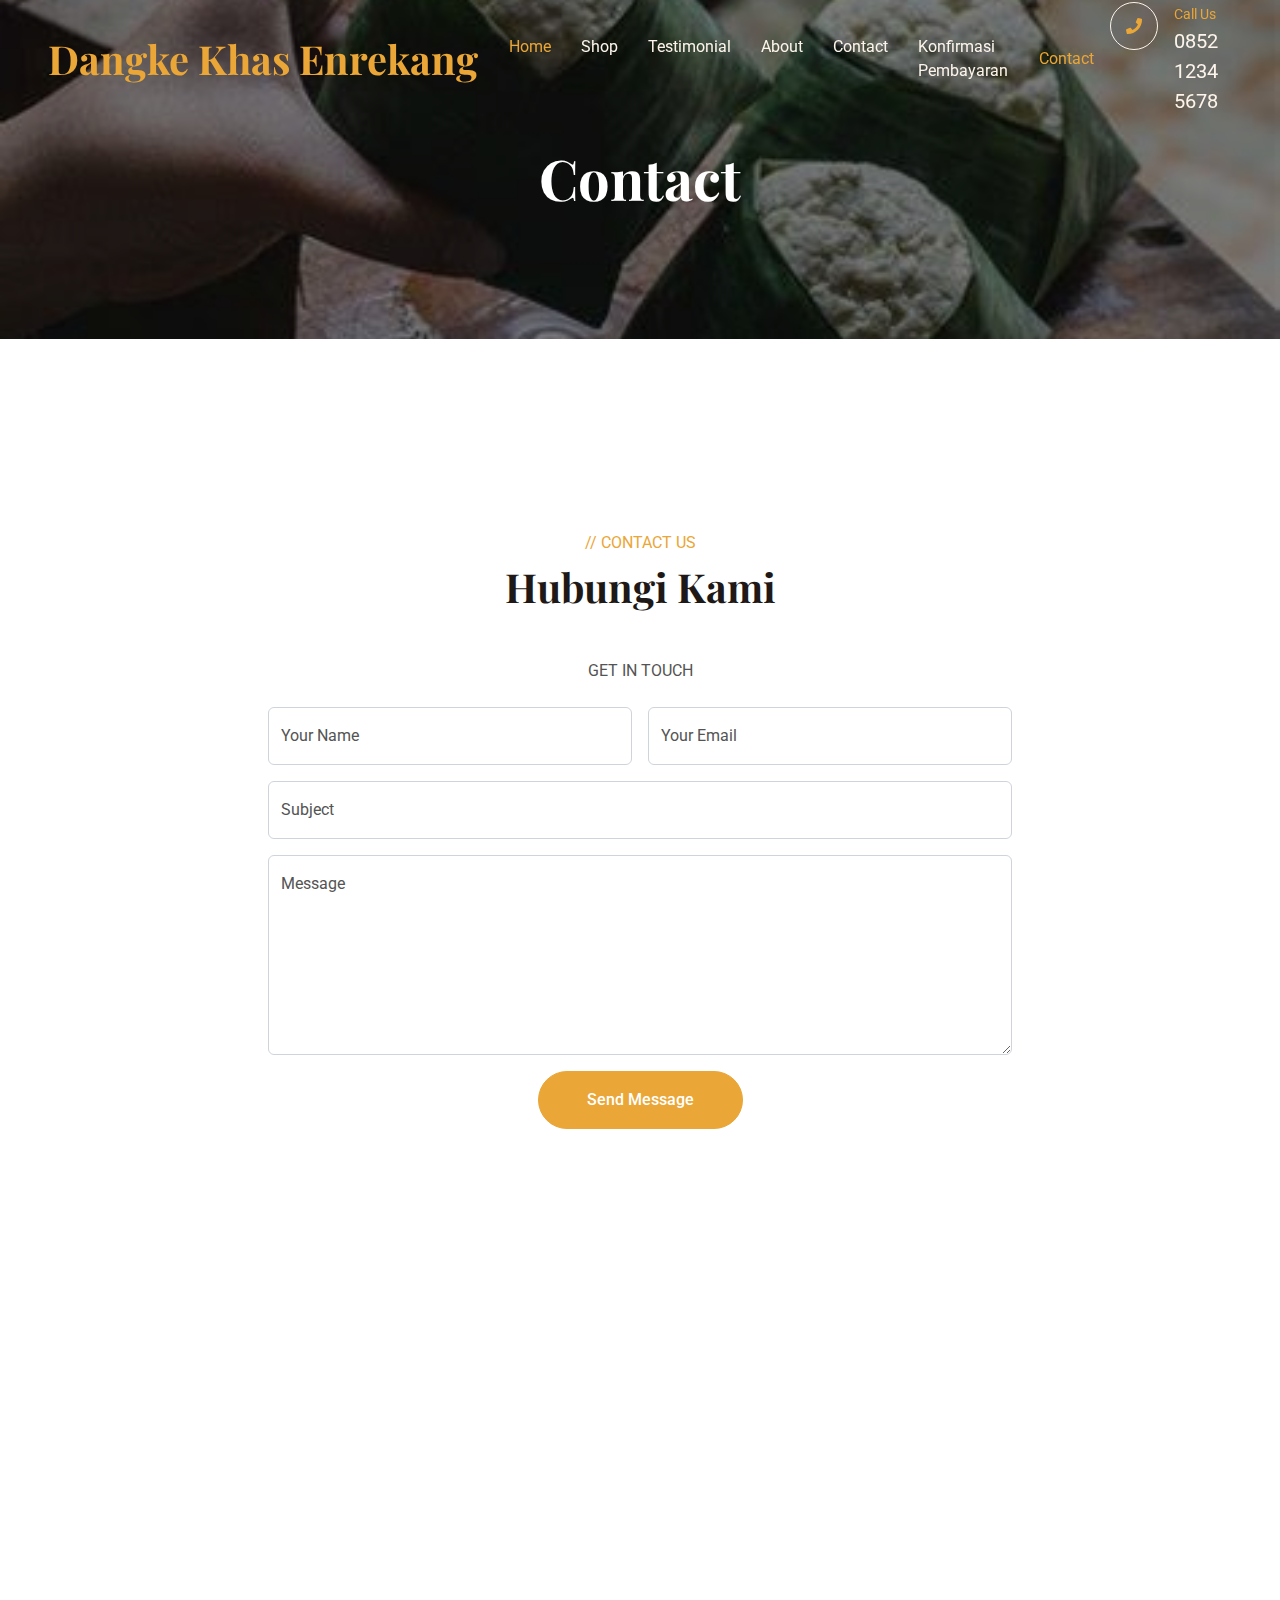
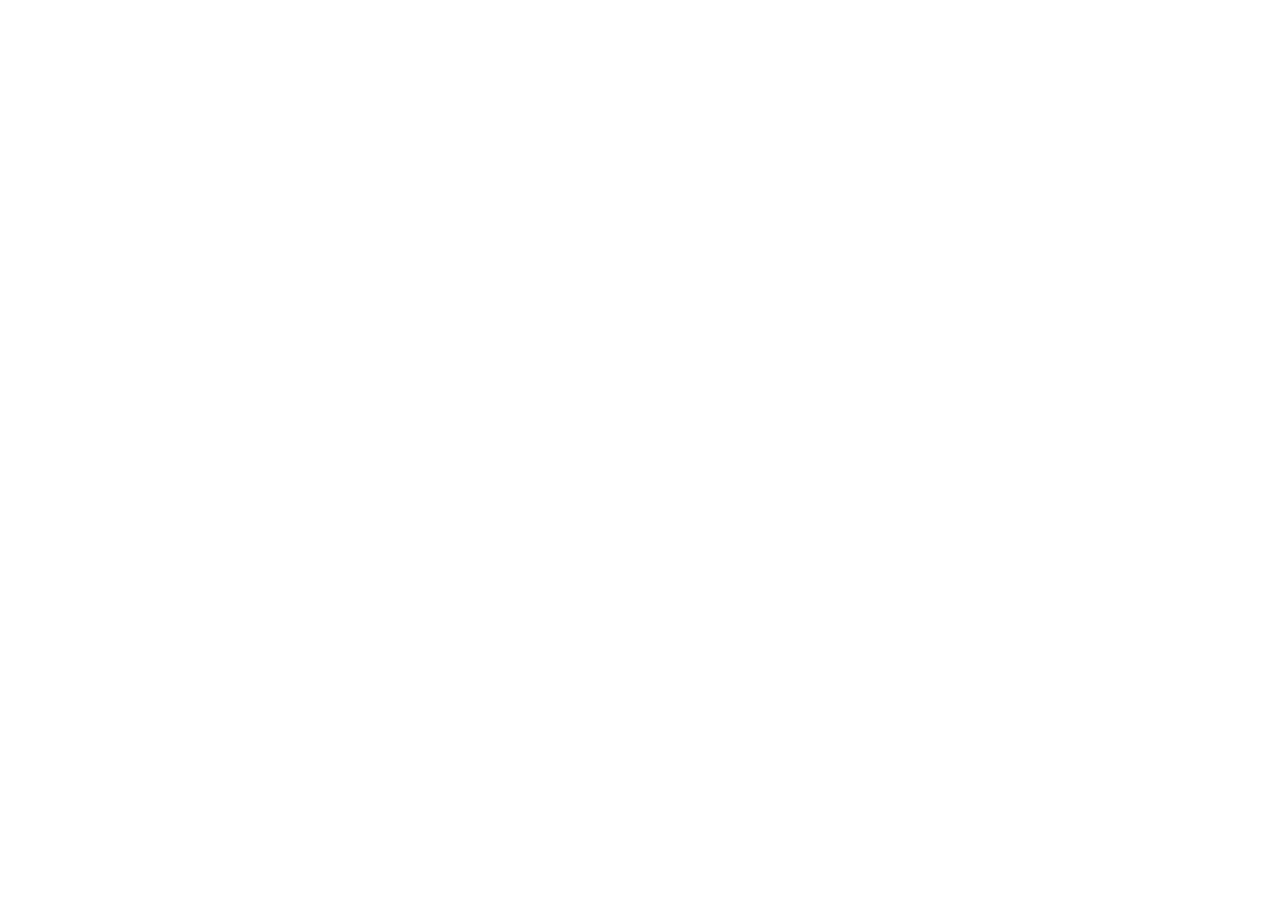
<file: contact.html>
<!DOCTYPE html>
<html lang="en">

<head>
    <meta charset="utf-8">
    <title>Dangke - Keju khas Enrekang</title>
    <meta content="width=device-width, initial-scale=1.0" name="viewport">
    <meta content="" name="keywords">
    <meta content="" name="description">

    <!-- Favicon -->
    <link href="img/favicon.ico" rel="icon">

    <!-- Google Web Fonts -->
    <link rel="preconnect" href="https://fonts.googleapis.com">
    <link rel="preconnect" href="https://fonts.gstatic.com" crossorigin>
    <link href="https://fonts.googleapis.com/css2?family=Roboto:wght@400;500&family=Playfair+Display:wght@600;700&display=swap" rel="stylesheet"> 

    <!-- Icon Font Stylesheet -->
    <link href="https://cdnjs.cloudflare.com/ajax/libs/font-awesome/5.10.0/css/all.min.css" rel="stylesheet">
    <link href="https://cdn.jsdelivr.net/npm/bootstrap-icons@1.4.1/font/bootstrap-icons.css" rel="stylesheet">

    <!-- Libraries Stylesheet -->
    <link href="lib/animate/animate.min.css" rel="stylesheet">
    <link href="lib/owlcarousel/assets/owl.carousel.min.css" rel="stylesheet">

    <!-- Customized Bootstrap Stylesheet -->
    <link href="css/bootstrap.min.css" rel="stylesheet">

    <!-- Template Stylesheet -->
    <link href="css/style.css" rel="stylesheet">
</head>

<body>
    <!-- Spinner Start -->
    <div id="spinner" class="show bg-white position-fixed translate-middle w-100 vh-100 top-50 start-50 d-flex align-items-center justify-content-center">
        <div class="spinner-grow text-primary" role="status"></div>
    </div>
    <!-- Spinner End -->


    <!-- Navbar Start -->
    <nav class="navbar navbar-expand-lg navbar-dark fixed-top py-lg-0 px-lg-5 wow fadeIn" data-wow-delay="0.1s">
        <a href="index.html" class="navbar-brand ms-4 ms-lg-0">
            <h1 class="text-primary m-0">Dangke Khas Enrekang</h1>
        </a>
        <button type="button" class="navbar-toggler me-4" data-bs-toggle="collapse" data-bs-target="#navbarCollapse">
            <span class="navbar-toggler-icon"></span>
        </button>
      <div class="collapse navbar-collapse" id="navbarCollapse">
            <div class="navbar-nav mx-auto p-4 p-lg-0">
                <a href="index.html" class="nav-item nav-link active">Home</a>
                <a href="Shop.html" class="nav-item nav-link">Shop</a>
                <a href="Testimonial.html" class="nav-item nav-link">Testimonial</a>
                <a href="About.html" class="nav-item nav-link">About</a>
                <a href="Contact.html" class="nav-item nav-link">Contact</a>
                <a href="Konfirmasi Pembayaran.html" class="nav-item nav-link">Konfirmasi Pembayaran</a>
                <div class="nav-item dropdown">
                    </div>
                </div>
                <a href="contact.html" class="nav-item nav-link active">Contact</a>
            </div>
            <div class=" d-none d-lg-flex">
                <div class="flex-shrink-0 btn-lg-square border border-light rounded-circle">
                    <i class="fa fa-phone text-primary"></i>
                </div>
                <div class="ps-3">
                    <small class="text-primary mb-0">Call Us</small>
                    <p class="text-light fs-5 mb-0">0852 1234 5678</p>
                </div>
            </div>
        </div>
    </nav>
    <!-- Navbar End -->


    <!-- Page Header Start -->
    <div class="container-fluid page-header py-6 wow fadeIn" data-wow-delay="0.1s">
        <div class="container text-center pt-5 pb-3">
            <h1 class="display-4 text-white animated slideInDown mb-3">Contact</h1>
            </nav>
        </div>
    </div>
    <!-- Page Header End -->


    <!-- Contact Start -->
    <div class="container-xxl py-6">
        <div class="container">
            <div class="text-center mx-auto mb-5 wow fadeInUp" data-wow-delay="0.1s" style="max-width: 500px;">
                <p class="text-primary text-uppercase mb-2">// Contact Us</p>
                <h1 class="display-6 mb-4">Hubungi Kami</h1>
            </div>
            <div class="row g-0 justify-content-center">
                <div class="col-lg-8 wow fadeInUp" data-wow-delay="0.1s">
                    <p class="text-center mb-4">GET IN TOUCH</p>
                    <form>
                        <div class="row g-3">
                            <div class="col-md-6">
                                <div class="form-floating">
                                    <input type="text" class="form-control" id="name" placeholder="Your Name">
                                    <label for="name">Your Name</label>
                                </div>
                            </div>
                            <div class="col-md-6">
                                <div class="form-floating">
                                    <input type="email" class="form-control" id="email" placeholder="Your Email">
                                    <label for="email">Your Email</label>
                                </div>
                            </div>
                            <div class="col-12">
                                <div class="form-floating">
                                    <input type="text" class="form-control" id="subject" placeholder="Subject">
                                    <label for="subject">Subject</label>
                                </div>
                            </div>
                            <div class="col-12">
                                <div class="form-floating">
                                    <textarea class="form-control" placeholder="Leave a message here" id="message" style="height: 200px"></textarea>
                                    <label for="message">Message</label>
                                </div>
                            </div>
                            <div class="col-12 text-center">
                                <button class="btn btn-primary rounded-pill py-3 px-5" type="submit">Send Message</button>
                            </div>
                        </div>
                    </form>
                </div>
            </div>
        </div>
    </div>
    <!-- Contact End -->


    <!-- Google Map Start -->
    <div class="container-xxl py-6 px-0 wow fadeInUp" data-wow-delay="0.1s">
        <iframe  class="w-100 mb-n2" style="height: 450px;"
         src="https://www.google.com/maps/embed?pb=!1m18!1m12!1m3!1d14460.46406802361!2d119.89026090090724!3d-3.4309133260939384!2m3!1f0!2f0!3f0!3m2!1i1024!2i768!4f13.1!3m3!1m2!1s0x2d94116574c60ce9%3A0x8fc2dbece579b60b!2sToko%20Parhan%20Randan%20Salu!5e0!3m2!1sid!2sid!4v1652080658492!5m2!1sid!2sid"frameborder="0"  allowfullscreen="" aria-hidden="false" tabindex="0"></iframe>
    </div>
    <!-- Google Map End -->


    <!-- Footer Start -->
    <div class="container-fluid bg-dark text-light footer my-6 mb-0 py-5 wow fadeIn" data-wow-delay="0.1s">
        <div class="container py-5">
            <div class="row g-5">
                <div class="col-lg-3 col-md-6">
                    <h4 class="text-light mb-4">Office Address</h4>
                    <p class="mb-2"><i class="fa fa-map-marker-alt me-3"></i>Dusun Pasui, Enrekang</p>
                    <p class="mb-2"><i class="fa fa-phone-alt me-3"></i>0852 1234 5678</p>
                    <p class="mb-2"><i class="fa fa-envelope me-3"></i>info@DANGKE.com</p>
                    <div class="d-flex pt-2">
                        <a class="btn btn-square btn-outline-light rounded-circle me-1" href=""><i class="fab fa-twitter"></i></a>
                        <a class="btn btn-square btn-outline-light rounded-circle me-1" href=""><i class="fab fa-facebook-f"></i></a>
                        <a class="btn btn-square btn-outline-light rounded-circle me-1" href=""><i class="fab fa-youtube"></i></a>
                        <a class="btn btn-square btn-outline-light rounded-circle me-0" href=""><i class="fab fa-linkedin-in"></i></a>
                    </div>
                </div>
                <div class="col-lg-3 col-md-6">
                    <h4 class="text-light mb-4">Quick Links</h4>
                    <a class="btn btn-link" href="">About Us</a>
                    <a class="btn btn-link" href="">Contact Us</a>
                    <a class="btn btn-link" href="">Our Services</a>
                    <a class="btn btn-link" href="">Terms & Condition</a>
                    <a class="btn btn-link" href="">Support</a>
                </div>
                <div class="col-lg-3 col-md-6">
                    <h4 class="text-light mb-4">Quick Links</h4>
                    <a class="btn btn-link" href="">About Us</a>
                    <a class="btn btn-link" href="">Contact Us</a>
                    <a class="btn btn-link" href="">Our Services</a>
                    <a class="btn btn-link" href="">Terms & Condition</a>
                    <a class="btn btn-link" href="">Support</a>
                </div>
    <!-- Footer End -->


    <!-- Copyright Start -->
    <div class="container-fluid copyright text-light py-4 wow fadeIn" data-wow-delay="0.1s">
        <div class="container">
            <div class="row">
                <div class="col-md-6 text-center text-md-start mb-3 mb-md-0">
                    &copy; <a href="#">Your Site Name</a>, All Right Reserved.
                </div>
                <div class="col-md-6 text-center text-md-end">
                    <!--/*** This template is free as long as you keep the footer author’s credit link/attribution link/backlink. If you'd like to use the template without the footer author’s credit link/attribution link/backlink, you can purchase the Credit Removal License from "https://htmlcodex.com/credit-removal". Thank you for your support. ***/-->
                    Designed By <a href="https://htmlcodex.com">DANGKE_TKJ</a>
                    <br>Distributed By: <a class="border-bottom" href="https://themewagon.com" target="_blank">DANGKE ENREKANG</a>
                </div>
            </div>
        </div>
    </div>
    <!-- Copyright End -->


    <!-- Back to Top -->
    <a href="#" class="btn btn-lg btn-primary btn-lg-square rounded-circle back-to-top"><i class="bi bi-arrow-up"></i></a>


    <!-- JavaScript Libraries -->
    <script src="https://code.jquery.com/jquery-3.4.1.min.js"></script>
    <script src="https://cdn.jsdelivr.net/npm/bootstrap@5.0.0/dist/js/bootstrap.bundle.min.js"></script>
    <script src="lib/wow/wow.min.js"></script>
    <script src="lib/easing/easing.min.js"></script>
    <script src="lib/waypoints/waypoints.min.js"></script>
    <script src="lib/counterup/counterup.min.js"></script>
    <script src="lib/owlcarousel/owl.carousel.min.js"></script>

    <!-- Template Javascript -->
    <script src="js/main.js"></script>
</body>

</html>
</file>
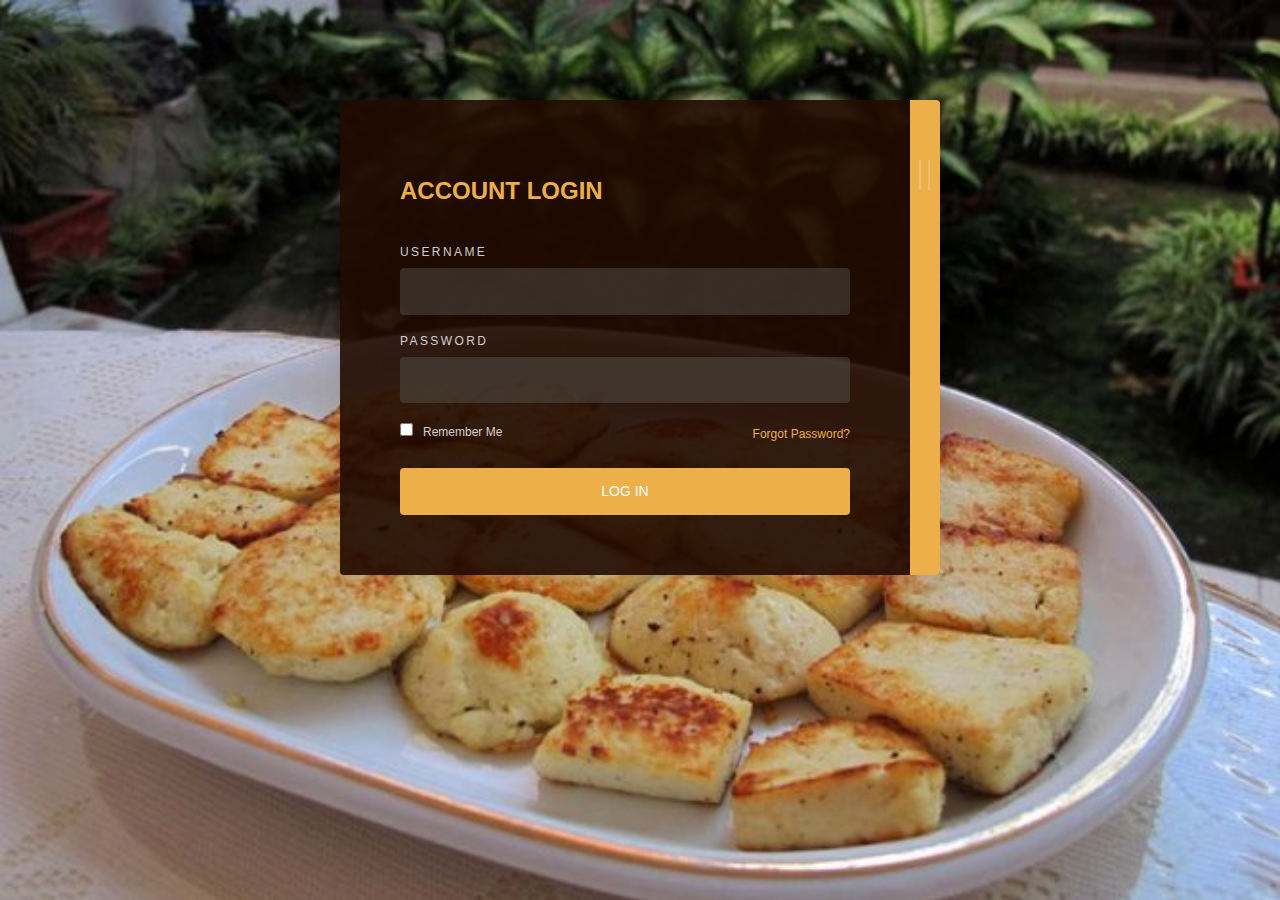
<file: Login.html>
<!DOCTYPE html>
<html lang="en">
<head>
    <meta charset="UTF-8">
    <meta http-equiv="X-UA-Compatible" content="IE=edge">
    <meta name="viewport" content="width=device-width, initial-scale=1.0">
    <link href="css/login.css" rel="stylesheet">
    <title>Document</title>
</head>
<body>
    <div class="form">
        <div class="form-toggle"></div>
        <div class="form-panel one">
          <div class="form-header">
            <h1>Account Login</h1>
          </div>
          <div class="form-content">
            <form>
              <div class="form-group">
                <label for="username">Username</label>
                <input id="username" type="text" name="username" required="required"/>
              </div>
              <div class="form-group">
                <label for="password">Password</label>
                <input id="password" type="password" name="password" required="required"/>
              </div>
              <div class="form-group">
                <label class="form-remember">
                  <input type="checkbox"/>Remember Me
                </label><a class="form-recovery" href="#">Forgot Password?</a>
              </div>
              <div class="form-group">
                <button type="submit">Log In</button>
              </div>
            </form>
          </div>
        </div>
        <div class="form-panel two">
          <div class="form-header">
            <h1>Register Account</h1>
          </div>
          <div class="form-content">
            <form>
              <div class="form-group">
                <label for="username">Username</label>
                <input id="username" type="text" name="username" required="required"/>
              </div>
              <div class="form-group">
                <label for="password">Password</label>
                <input id="password" type="password" name="password" required="required"/>
              </div>
              <div class="form-group">
                <label for="cpassword">Confirm Password</label>
                <input id="cpassword" type="password" name="cpassword" required="required"/>
              </div>
              <div class="form-group">
                <label for="email">Email Address</label>
                <input id="email" type="email" name="email" required="required"/>
              </div>
              <div class="form-group">
                <button type="submit">Register</button>
              </div>
            </form>
          </div>
        </div>
      </div>
      
    <!-- JavaScript Libraries -->
    <script src="https://code.jquery.com/jquery-3.4.1.min.js"></script>
    <script src="https://cdn.jsdelivr.net/npm/bootstrap@5.0.0/dist/js/bootstrap.bundle.min.js"></script>
    <script src="lib/wow/wow.min.js"></script>
    <script src="lib/easing/easing.min.js"></script>
    <script src="lib/waypoints/waypoints.min.js"></script>
    <script src="lib/counterup/counterup.min.js"></script>
    <script src="lib/owlcarousel/owl.carousel.min.js"></script>

    <!-- Template Javascript -->
    <script src="js/login.js"></script>
</body>
</html>
</file>
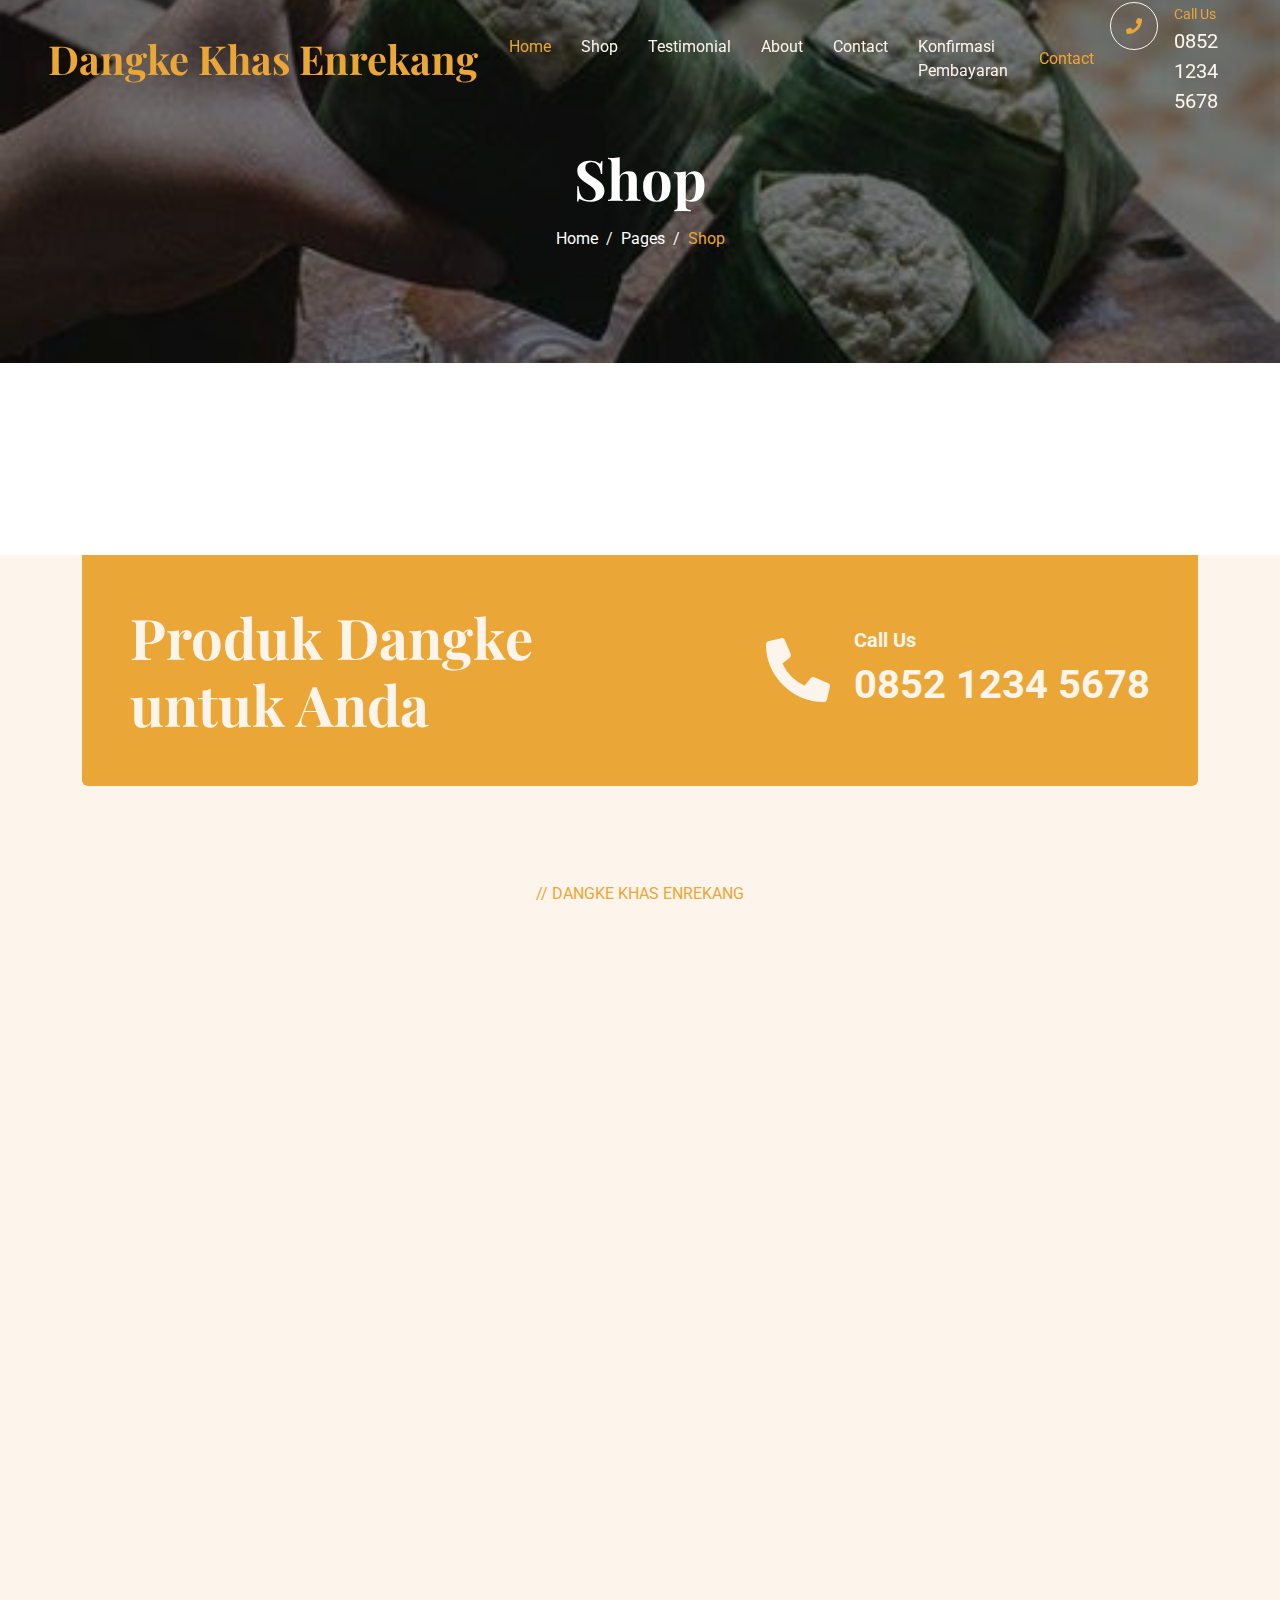
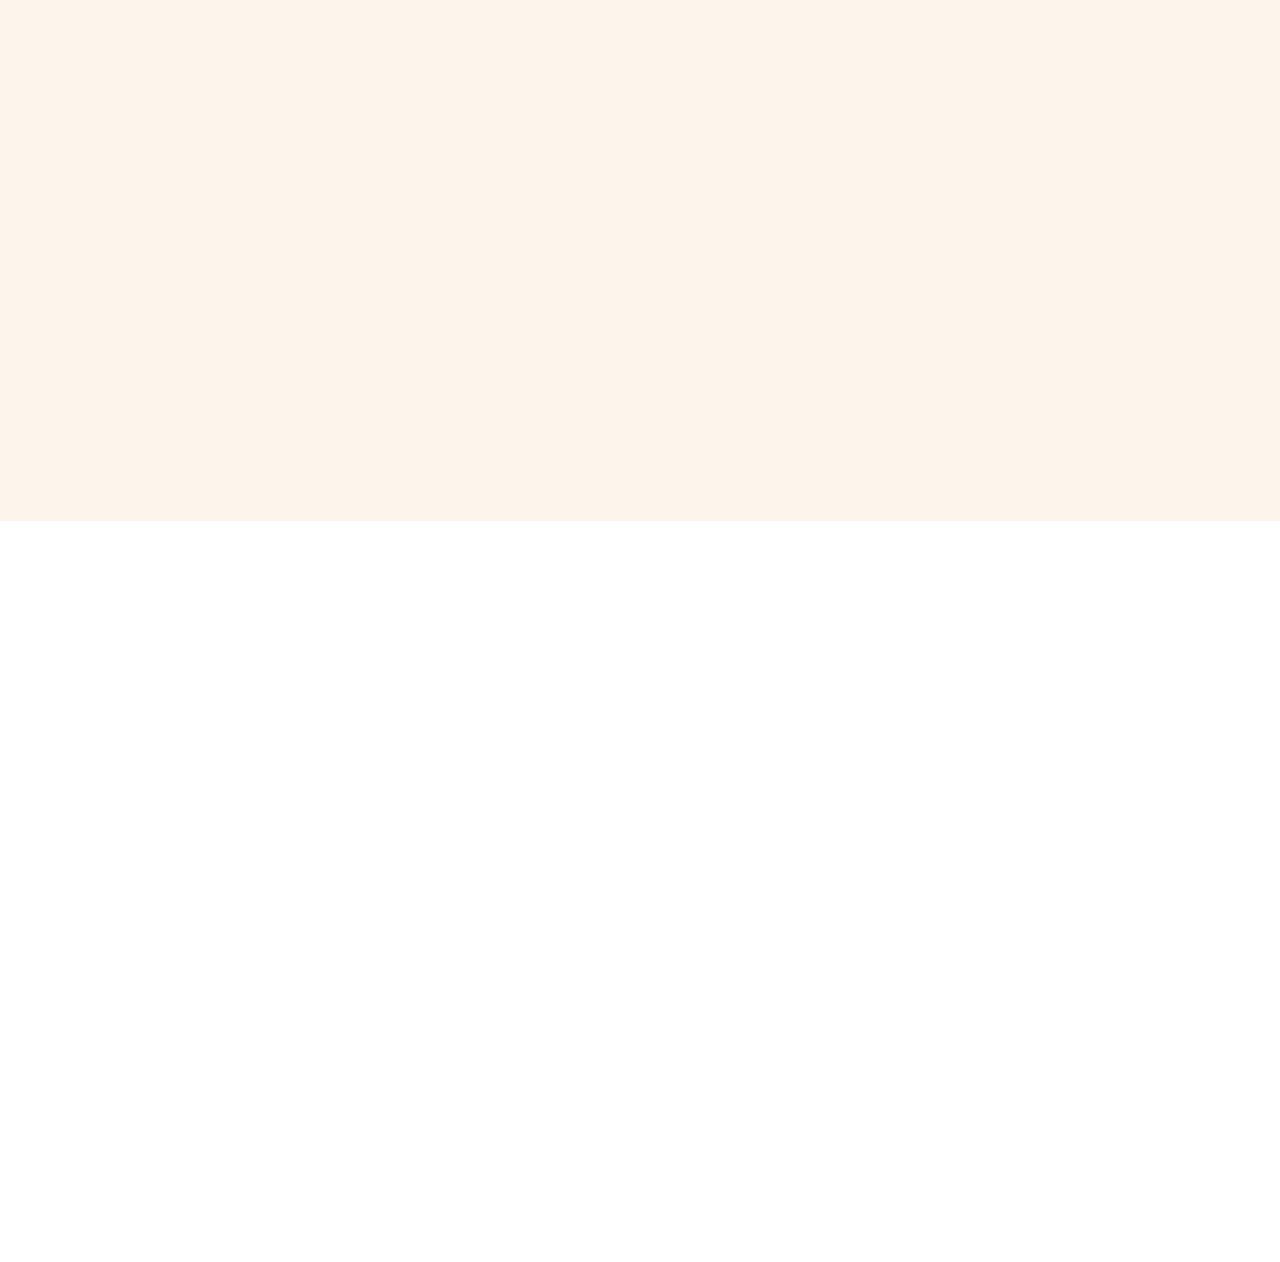
<file: Shop.html>
<!DOCTYPE html>
<html lang="en">

<head>
    <meta charset="utf-8">
    <title>Dangke - Keju khas Enrekang</title>
    <meta content="width=device-width, initial-scale=1.0" name="viewport">
    <meta content="" name="keywords">
    <meta content="" name="description">

    <!-- Favicon -->
    <link href="img/favicon.ico" rel="icon">

    <!-- Google Web Fonts -->
    <link rel="preconnect" href="https://fonts.googleapis.com">
    <link rel="preconnect" href="https://fonts.gstatic.com" crossorigin>
    <link href="https://fonts.googleapis.com/css2?family=Roboto:wght@400;500&family=Playfair+Display:wght@600;700&display=swap" rel="stylesheet"> 

    <!-- Icon Font Stylesheet -->
    <link href="https://cdnjs.cloudflare.com/ajax/libs/font-awesome/5.10.0/css/all.min.css" rel="stylesheet">
    <link href="https://cdn.jsdelivr.net/npm/bootstrap-icons@1.4.1/font/bootstrap-icons.css" rel="stylesheet">

    <!-- Libraries Stylesheet -->
    <link href="lib/animate/animate.min.css" rel="stylesheet">
    <link href="lib/owlcarousel/assets/owl.carousel.min.css" rel="stylesheet">

    <!-- Customized Bootstrap Stylesheet -->
    <link href="css/bootstrap.min.css" rel="stylesheet">

    <!-- Template Stylesheet -->
    <link href="css/style.css" rel="stylesheet">
</head>

<body>
    <!-- Spinner Start -->
    <div id="spinner" class="show bg-white position-fixed translate-middle w-100 vh-100 top-50 start-50 d-flex align-items-center justify-content-center">
        <div class="spinner-grow text-primary" role="status"></div>
    </div>
    <!-- Spinner End -->





    <!-- Navbar Start -->
    <nav class="navbar navbar-expand-lg navbar-dark fixed-top py-lg-0 px-lg-5 wow fadeIn" data-wow-delay="0.1s">
        <a href="index.html" class="navbar-brand ms-4 ms-lg-0">
            <h1 class="text-primary m-0">Dangke Khas Enrekang</h1>
        </a>
        <button type="button" class="navbar-toggler me-4" data-bs-toggle="collapse" data-bs-target="#navbarCollapse">
            <span class="navbar-toggler-icon"></span>
        </button>
         <div class="collapse navbar-collapse" id="navbarCollapse">
            <div class="navbar-nav mx-auto p-4 p-lg-0">
                <a href="index.html" class="nav-item nav-link active">Home</a>
                <a href="Shop.html" class="nav-item nav-link">Shop</a>
                <a href="Testimonial.html" class="nav-item nav-link">Testimonial</a>
                <a href="About.html" class="nav-item nav-link">About</a>
                <a href="Contact.html" class="nav-item nav-link">Contact</a>
                <a href="Konfirmasi Pembayaran.html" class="nav-item nav-link">Konfirmasi Pembayaran</a>
                <div class="nav-item dropdown">
                    </div>
                </div>
                <a href="contact.html" class="nav-item nav-link">Contact</a>
            </div>
            <div class=" d-none d-lg-flex">
                <div class="flex-shrink-0 btn-lg-square border border-light rounded-circle">
                    <i class="fa fa-phone text-primary"></i>
                </div>
                <div class="ps-3">
                    <small class="text-primary mb-0">Call Us</small>
                    <p class="text-light fs-5 mb-0">0852 1234 5678</p>
                </div>
            </div>
        </div>
    </nav>
    <!-- Navbar End -->


    <!-- Page Header Start -->
    <div class="container-fluid page-header py-6 wow fadeIn" data-wow-delay="0.1s">
        <div class="container text-center pt-5 pb-3">
            <h1 class="display-4 text-white animated slideInDown mb-3">Shop</h1>
            <nav aria-label="breadcrumb animated slideInDown">
                <ol class="breadcrumb justify-content-center mb-0">
                    <li class="breadcrumb-item"><a class="text-white" href="#">Home</a></li>
                    <li class="breadcrumb-item"><a class="text-white" href="#">Pages</a></li>
                    <li class="breadcrumb-item text-primary active" aria-current="page">Shop</li>
                </ol>
            </nav>
        </div>
    </div>
    <!-- Page Header End -->


    <!-- Product Start -->
    <div class="container-xxl bg-light my-6 py-6 pt-0" style="margin: 12rem 0;">
        <div class="container">
            <div class="bg-primary text-light rounded-bottom p-5 my-6 mt-0 wow fadeInUp" data-wow-delay="0.1s">
                <div class="row g-4 align-items-center">
                    <div class="col-lg-6">
                        <h1 class="display-4 text-light mb-0">Produk Dangke untuk Anda</h1>
                    </div>
                    <div class="col-lg-6 text-lg-end">
                        <div class="d-inline-flex align-items-center text-start">
                            <i class="fa fa-phone-alt fa-4x flex-shrink-0"></i>
                            <div class="ms-4">
                                <p class="fs-5 fw-bold mb-0">Call Us</p>
                                <p class="fs-1 fw-bold mb-0">0852 1234 5678</p>
                            </div>
                        </div>
                    </div>
                </div>
            </div>
            <div class="text-center mx-auto mb-5 wow fadeInUp" data-wow-delay="0.1s" style="max-width: 500px;">
                <p class="text-primary text-uppercase mb-2">// Dangke khas Enrekang</p>
            </div>
            <div class="row g-4">
                <div class="col-lg-4 col-md-6 wow fadeInUp" data-wow-delay="0.1s">
                    <div class="product-item d-flex flex-column bg-white rounded overflow-hidden h-100">
                        <div class="text-center p-4">
                            <div class="d-inline-block border border-primary rounded-pill px-3 mb-3">Rp40.000</div>
                            <h3 class="mb-3">Dangke Panggang</h3>
                            <span>olahan dangke</span>
                        </div>
                        <div class="position-relative mt-auto">
                            <img class="img-fluid" src="img/shop-1.jpeg" alt="">
                            <div class="product-overlay">
                                <a class="btn btn-lg-square btn-outline-light rounded-circle" href=""><i class="fa fa-eye text-primary"></i></a>
                            </div>
                        </div>
                    </div>
                </div>
                <div class="col-lg-4 col-md-6 wow fadeInUp" data-wow-delay="0.3s">
                    <div class="product-item d-flex flex-column bg-white rounded overflow-hidden h-100">
                        <div class="text-center p-4">
                            <div class="d-inline-block border border-primary rounded-pill pt-1 px-3 mb-3">Rp30.000</div>
                            <h3 class="mb-3">Dangke susu kambing</h3>
                            <span>Dangke Asli</span>
                        </div>
                        <div class="position-relative mt-auto">
                            <img class="img-fluid" src="img/shop-2.jpeg" alt="">
                            <div class="product-overlay">
                                <a class="btn btn-lg-square btn-outline-light rounded-circle" href=""><i class="fa fa-eye text-primary"></i></a>
                            </div>
                        </div>
                    </div>
                </div>
                <div class="col-lg-4 col-md-6 wow fadeInUp" data-wow-delay="0.5s">
                    <div class="product-item d-flex flex-column bg-white rounded overflow-hidden h-100">
                        <div class="text-center p-4">
                            <div class="d-inline-block border border-primary rounded-pill pt-1 px-3 mb-3">Rp35.000</div>
                            <h4 class="mb-3">Dangke susu kerbau</h4>
                            <span>Dangke Asli</span>
                        </div>
                        <div class="position-relative mt-auto">
                            <img class="img-fluid" src="img/shop-3.jpeg" alt="">
                            <div class="product-overlay">
                                <a class="btn btn-lg-square btn-outline-light rounded-circle" href=""><i class="fa fa-eye text-primary"></i></a>
                            </div>
                        </div>
                    </div>
                </div>
                <div class="col-lg-4 col-md-6 wow fadeInUp" data-wow-delay="0.3s">
                    <div class="product-item d-flex flex-column bg-white rounded overflow-hidden h-100">
                        <div class="text-center p-4">
                            <div class="d-inline-block border border-primary rounded-pill pt-1 px-3 mb-3">Rp30.000</div>
                            <h3 class="mb-3">Dangke susu sapi</h3>
                            <span>Dangke Asli</span>
                        </div>
                        <div class="position-relative mt-auto">
                            <img class="img-fluid" src="img/shop-4.jpeg" alt="">
                            <div class="product-overlay">
                                <a class="btn btn-lg-square btn-outline-light rounded-circle" href=""><i class="fa fa-eye text-primary"></i></a>
                            </div>
                        </div>
                    </div>
                </div>
                <div class="col-lg-4 col-md-6 wow fadeInUp" data-wow-delay="0.3s">
                    <div class="product-item d-flex flex-column bg-white rounded overflow-hidden h-100">
                        <div class="text-center p-4">
                            <div class="d-inline-block border border-primary rounded-pill pt-1 px-3 mb-3">Rp10.000</div>
                            <h3 class="mb-3">Kripik Dangke</h3>
                            <span>Olahan Dangke</span>
                        </div>
                        <div class="position-relative mt-auto">
                            <img class="img-fluid" src="img/shop-5.jpeg" alt="">
                            <div class="product-overlay">
                                <a class="btn btn-lg-square btn-outline-light rounded-circle" href=""><i class="fa fa-eye text-primary"></i></a>
                            </div>
                        </div>
                    </div>
                </div>
            </div>
        </div>
    </div>
    <!-- Product End -->


    <!-- Footer Start -->
    <div class="container-fluid bg-dark text-light footer my-6 mb-0 py-5 wow fadeIn" data-wow-delay="0.1s">
        <div class="container py-5">
            <div class="row g-5">
                <div class="col-lg-3 col-md-6">
                    <h4 class="text-light mb-4">Office Address</h4>
                    <p class="mb-2"><i class="fa fa-map-marker-alt me-3"></i>Dusun Pasui, Enrekang</p>
                    <p class="mb-2"><i class="fa fa-phone-alt me-3"></i>0852 1234 5678</p>
                    <p class="mb-2"><i class="fa fa-envelope me-3"></i>info@DANGKE.com</p>
                    <div class="d-flex pt-2">
                        <a class="btn btn-square btn-outline-light rounded-circle me-1" href=""><i class="fab fa-twitter"></i></a>
                        <a class="btn btn-square btn-outline-light rounded-circle me-1" href=""><i class="fab fa-facebook-f"></i></a>
                        <a class="btn btn-square btn-outline-light rounded-circle me-1" href=""><i class="fab fa-youtube"></i></a>
                        <a class="btn btn-square btn-outline-light rounded-circle me-0" href=""><i class="fab fa-linkedin-in"></i></a>
                    </div>
                </div>
                <div class="col-lg-3 col-md-6">
                    <h4 class="text-light mb-4">Quick Links</h4>
                    <a class="btn btn-link" href="">About Us</a>
                    <a class="btn btn-link" href="">Contact Us</a>
                    <a class="btn btn-link" href="">Our Services</a>
                    <a class="btn btn-link" href="">Terms & Condition</a>
                    <a class="btn btn-link" href="">Support</a>
                </div>
                <div class="col-lg-3 col-md-6">
                    <h4 class="text-light mb-4">Quick Links</h4>
                    <a class="btn btn-link" href="">About Us</a>
                    <a class="btn btn-link" href="">Contact Us</a>
                    <a class="btn btn-link" href="">Our Services</a>
                    <a class="btn btn-link" href="">Terms & Condition</a>
                    <a class="btn btn-link" href="">Support</a>
                </div>
    <!-- Footer End -->


    <!-- Copyright Start -->
    <div class="container-fluid copyright text-light py-4 wow fadeIn" data-wow-delay="0.1s">
        <div class="container">
            <div class="row">
                <div class="col-md-6 text-center text-md-start mb-3 mb-md-0">
                    &copy; <a href="#">Your Site Name</a>, All Right Reserved.
                </div>
                <div class="col-md-6 text-center text-md-end">
                    <!--/*** This template is free as long as you keep the footer author’s credit link/attribution link/backlink. If you'd like to use the template without the footer author’s credit link/attribution link/backlink, you can purchase the Credit Removal License from "https://htmlcodex.com/credit-removal". Thank you for your support. ***/-->
                    Designed By <a href="https://htmlcodex.com">DANGKE_TKJ</a>
                    <br>Distributed By: <a class="border-bottom" href="https://themewagon.com" target="_blank">DANGKE ENREKANG</a>
                </div>
            </div>
        </div>
    </div>
    <!-- Copyright End -->


    <!-- Back to Top -->
    <a href="#" class="btn btn-lg btn-primary btn-lg-square rounded-circle back-to-top"><i class="bi bi-arrow-up"></i></a>


    <!-- JavaScript Libraries -->
    <script src="https://code.jquery.com/jquery-3.4.1.min.js"></script>
    <script src="https://cdn.jsdelivr.net/npm/bootstrap@5.0.0/dist/js/bootstrap.bundle.min.js"></script>
    <script src="lib/wow/wow.min.js"></script>
    <script src="lib/easing/easing.min.js"></script>
    <script src="lib/waypoints/waypoints.min.js"></script>
    <script src="lib/counterup/counterup.min.js"></script>
    <script src="lib/owlcarousel/owl.carousel.min.js"></script>

    <!-- Template Javascript -->
    <script src="js/main.js"></script>
</body>

</html>
</file>
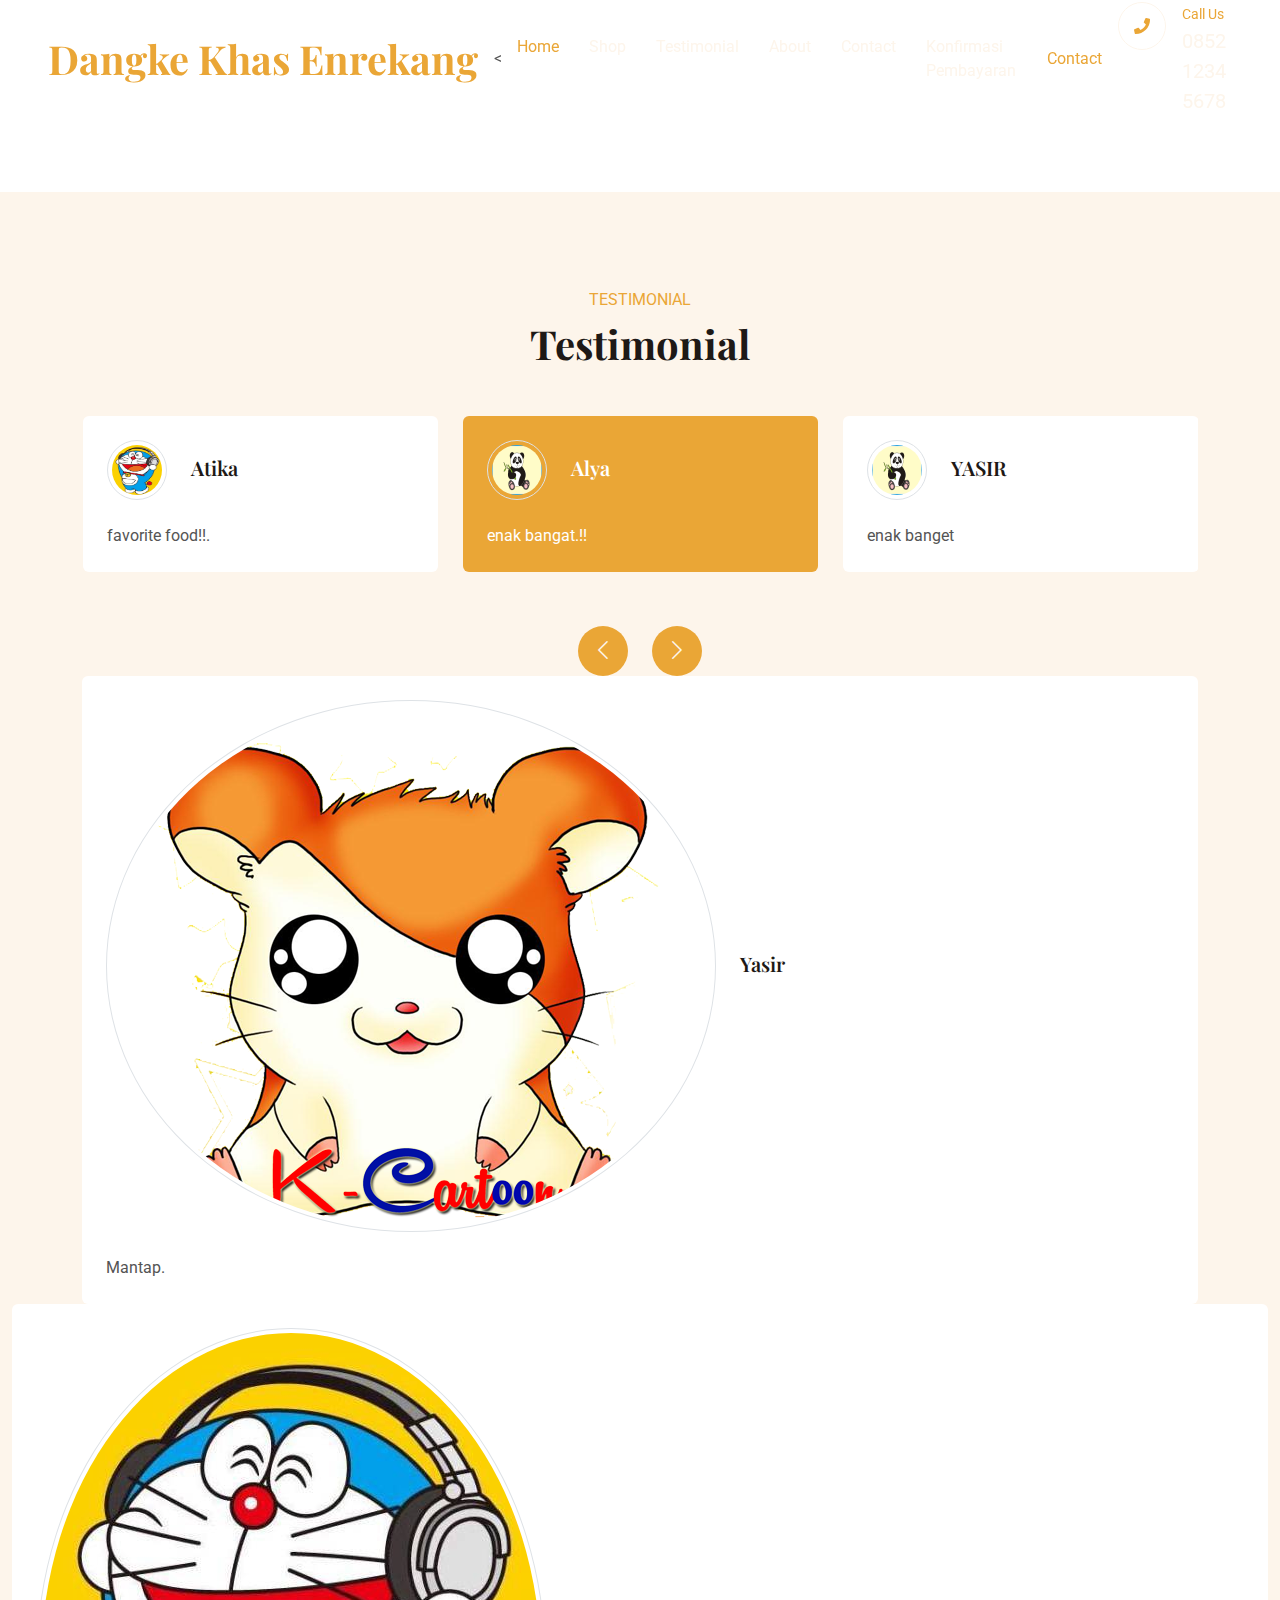
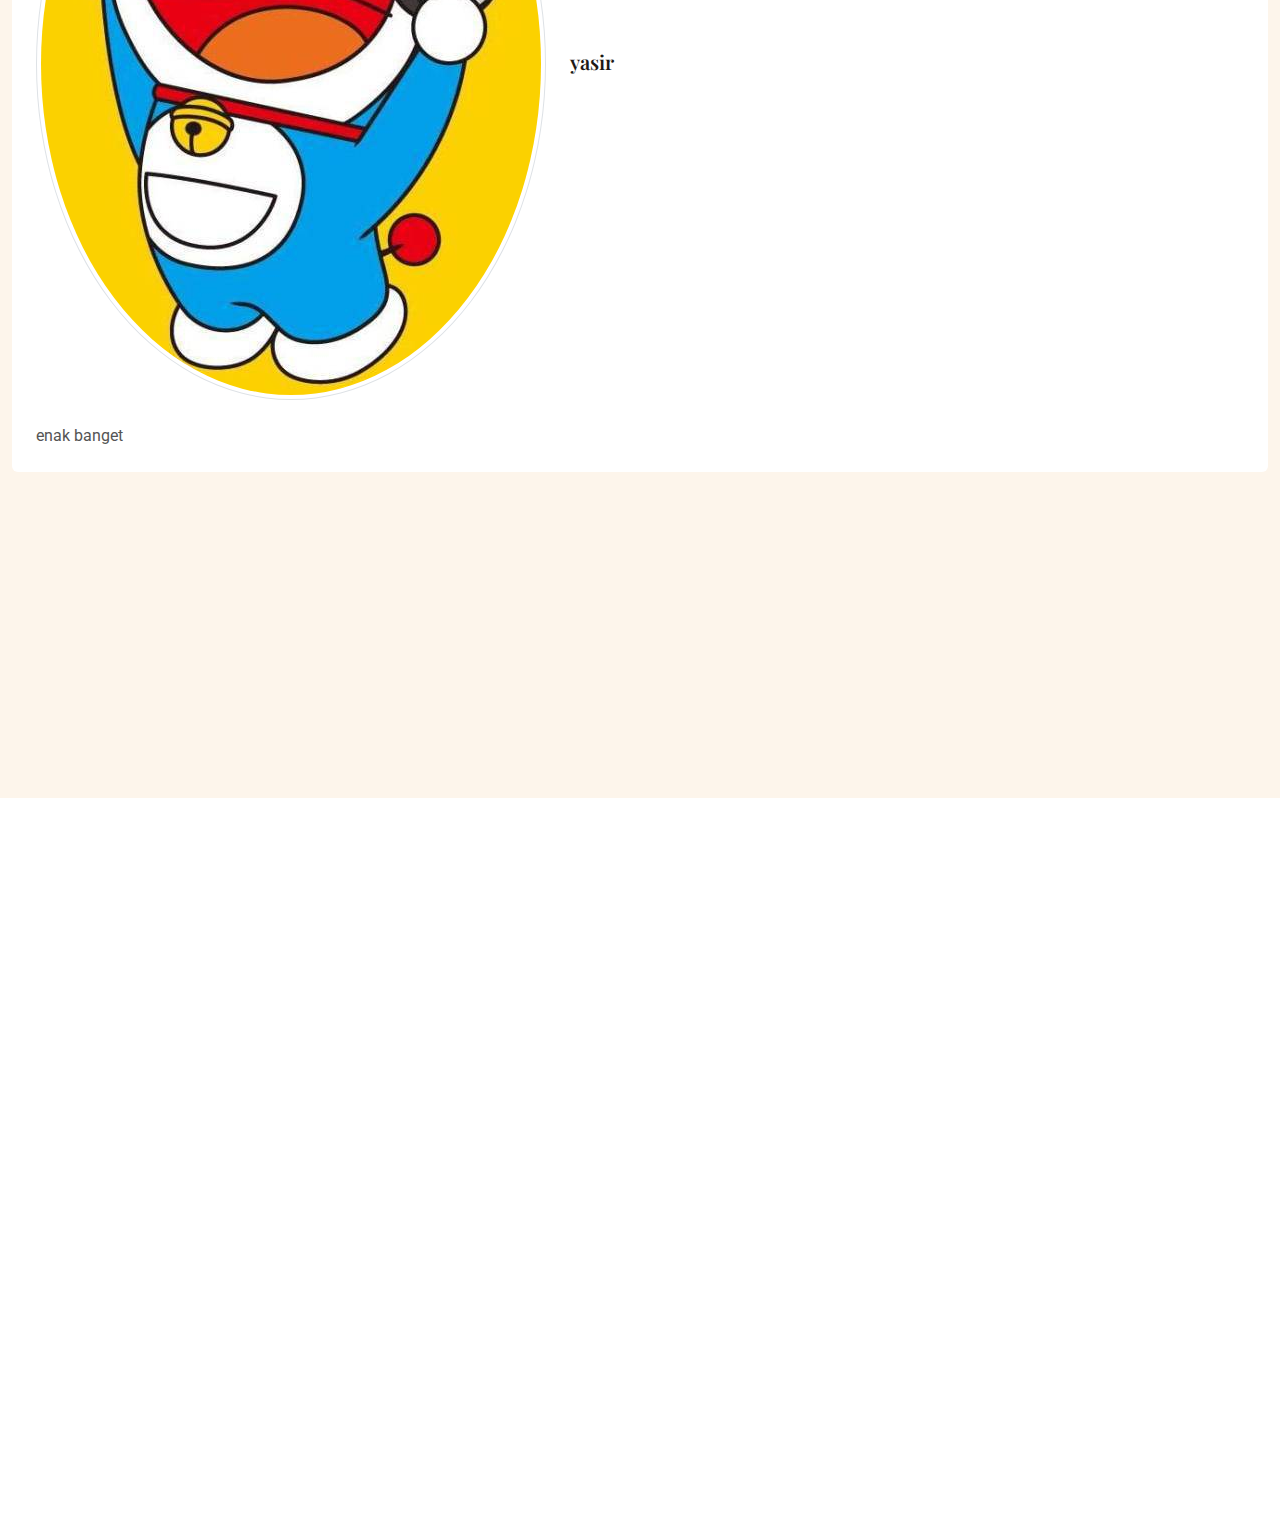
<file: testimonial.html>
<!DOCTYPE html>
<html lang="en">

<head>
    <meta charset="utf-8">
    <title>Dangke - Keju khas Enrekang</title>
    <meta content="width=device-width, initial-scale=1.0" name="viewport">
    <meta content="" name="keywords">
    <meta content="" name="description">

    <!-- Favicon -->
    <link href="img/favicon.ico" rel="icon">

    <!-- Google Web Fonts -->
    <link rel="preconnect" href="https://fonts.googleapis.com">
    <link rel="preconnect" href="https://fonts.gstatic.com" crossorigin>
    <link href="https://fonts.googleapis.com/css2?family=Roboto:wght@400;500&family=Playfair+Display:wght@600;700&display=swap" rel="stylesheet"> 

    <!-- Icon Font Stylesheet -->
    <link href="https://cdnjs.cloudflare.com/ajax/libs/font-awesome/5.10.0/css/all.min.css" rel="stylesheet">
    <link href="https://cdn.jsdelivr.net/npm/bootstrap-icons@1.4.1/font/bootstrap-icons.css" rel="stylesheet">

    <!-- Libraries Stylesheet -->
    <link href="lib/animate/animate.min.css" rel="stylesheet">
    <link href="lib/owlcarousel/assets/owl.carousel.min.css" rel="stylesheet">

    <!-- Customized Bootstrap Stylesheet -->
    <link href="css/bootstrap.min.css" rel="stylesheet">

    <!-- Template Stylesheet -->
    <link href="css/style.css" rel="stylesheet">
</head>

<body>
    <!-- Spinner Start -->
    <div id="spinner" class="show bg-white position-fixed translate-middle w-100 vh-100 top-50 start-50 d-flex align-items-center justify-content-center">
        <div class="spinner-grow text-primary" role="status"></div>
    </div>
    <!-- Spinner End -->


    <!-- Navbar Start -->
    <nav class="navbar navbar-expand-lg navbar-dark fixed-top py-lg-0 px-lg-5 wow fadeIn" data-wow-delay="0.1s">
        <a href="index.html" class="navbar-brand ms-4 ms-lg-0">
            <h1 class="text-primary m-0">Dangke Khas Enrekang</h1>
        </a>
        <button type="button" class="navbar-toggler me-4" data-bs-toggle="collapse" data-bs-target="#navbarCollapse">
            <span class="navbar-toggler-icon"></span>
        </button>
        < <div class="collapse navbar-collapse" id="navbarCollapse">
            <div class="navbar-nav mx-auto p-4 p-lg-0">
                <a href="index.html" class="nav-item nav-link active">Home</a>
                <a href="Shop.html" class="nav-item nav-link">Shop</a>
                <a href="Testimonial.html" class="nav-item nav-link">Testimonial</a>
                <a href="About.html" class="nav-item nav-link">About</a>
                <a href="Contact.html" class="nav-item nav-link">Contact</a>
                <a href="Konfirmasi Pembayaran.html" class="nav-item nav-link">Konfirmasi Pembayaran</a>
                <div class="nav-item dropdown">
                    </div>
                </div>
                <a href="contact.html" class="nav-item nav-link">Contact</a>
            </div>
            <div class=" d-none d-lg-flex">
                <div class="flex-shrink-0 btn-lg-square border border-light rounded-circle">
                    <i class="fa fa-phone text-primary"></i>
                </div>
                <div class="ps-3">
                    <small class="text-primary mb-0">Call Us</small>
                    <p class="text-light fs-5 mb-0">0852 1234 5678</p>
                </div>
            </div>
        </div>
    </nav>
    <!-- Navbar End -->

    <!-- Testimonial Start -->
    <div class="container-xxl bg-light my-6 py-6 pb-0" style="margin: 12rem 0;">
        <div class="container">
            <div class="text-center mx-auto mb-5 wow fadeInUp" data-wow-delay="0.1s" style="max-width: 500px;">
                <p class="text-primary text-uppercase mb-2">Testimonial</p>
                <h1 class="display-6 mb-4">Testimonial</h1>
            </div>
            <div class="owl-carousel testimonial-carousel wow fadeInUp" data-wow-delay="0.1s">
                <div class="testimonial-item bg-white rounded p-4">
                    <div class="d-flex align-items-center mb-4">
                        <img class="flex-shrink-0 rounded-circle border p-1" src="img/testimonial-1.jpg" alt="">
                        <div class="ms-4">
                            <h5 class="mb-1">Alya</h5>
                        </div>
                    </div>
                    <p class="mb-0">enak bangat.!!</p>
                </div>
                <div class="testimonial-item bg-white rounded p-4">
                    <div class="d-flex align-items-center mb-4">
                        <img class="flex-shrink-0 rounded-circle border p-1" src="img/testimonial-1.jpg" alt="">
                        <div class="ms-4">
                            <h5 class="mb-1">YASIR</h5>
                        </div>
                    </div>
                    <p class="mb-0">enak banget</p>
                </div>
                <div class="testimonial-item bg-white rounded p-4">
                    <div class="d-flex align-items-center mb-4">
                        <img class="flex-shrink-0 rounded-circle border p-1" src="img/testimonial-2.jpg" alt="">
                        <div class="ms-4">
                            <h5 class="mb-1">Nurlatifah</h5>
                        </div>
                    </div>
                    <p class="mb-0">enak dan bergizi.</p>
                </div>
                <div class="testimonial-item bg-white rounded p-4">
                    <div class="d-flex align-items-center mb-4">
                        <img class="flex-shrink-0 rounded-circle border p-1" src="img/testimonial-3.jpg" alt="">
                        <div class="ms-4">
                            <h5 class="mb-1">Magfirah</h5>
                        </div>
                    </div>
                    <p class="mb-0">Langganan bangat dengan produk khas enrekang yang satu ini.</p>
                </div>
                <div class="testimonial-item bg-white rounded p-4">
                    <div class="d-flex align-items-center mb-4">
                        <img class="flex-shrink-0 rounded-circle border p-1" src="img/testimonial-4.jpg" alt="">
                        <div class="ms-4">
                            <h5 class="mb-1">Atika</h5>
                        </div>
                    </div>
                    <p class="mb-0">favorite food!!.</p>
                </div>
            </div>
            <div class="testimonial-item bg-white rounded p-4">
                <div class="d-flex align-items-center mb-4">
                    <img class="flex-shrink-0 rounded-circle border p-1" src="img/testimonial-3.jpg" alt="">
                    <div class="ms-4">
                        <h5 class="mb-1">Yasir</h5>
                    </div>
                </div>
                <p class="mb-0">Mantap.</p>
            </div>
            </div>
            <div class="testimonial-item bg-white rounded p-4">
                <div class="d-flex align-items-center mb-4">
                    <img class="flex-shrink-0 rounded-circle border p-1" src="img/testimonial-4.jpg" alt="">
                    <div class="ms-4">
                        <h5 class="mb-1">yasir</h5>
                    </div>
                </div>
                <p class="mb-0">enak banget</p>
            </div>
            <div class="bg-primary text-light rounded-top p-5 my-6 mb-0 wow fadeInUp" data-wow-delay="0.1s">
                <div class="row align-items-center">
                    <div class="col-md-6">
                        <h1 class="display-4 text-light mb-0">Subscribe Our Newsletter</h1>
                    </div>
                    <div class="col-md-6 text-md-end">
                        <div class="position-relative">
                            <input class="form-control bg-transparent border-light w-100 py-3 ps-4 pe-5" type="text" placeholder="Your email">
                            <button type="button" class="btn btn-dark py-2 px-3 position-absolute top-0 end-0 mt-2 me-2">SignUp</button>
                        </div>
                    </div>
                </div>
            </div>
            
        </div>
    </div>
    <!-- Testimonial End -->


    <!-- Footer Start -->
    <div class="container-fluid bg-dark text-light footer my-6 mb-0 py-5 wow fadeIn" data-wow-delay="0.1s">
        <div class="container py-5">
            <div class="row g-5">
                <div class="col-lg-3 col-md-6">
                    <h4 class="text-light mb-4">Office Address</h4>
                    <p class="mb-2"><i class="fa fa-map-marker-alt me-3"></i>Dusun Pasui, Enrekang</p>
                    <p class="mb-2"><i class="fa fa-phone-alt me-3"></i>0852 1234 5678</p>
                    <p class="mb-2"><i class="fa fa-envelope me-3"></i>info@DANGKE.com</p>
                    <div class="d-flex pt-2">
                        <a class="btn btn-square btn-outline-light rounded-circle me-1" href=""><i class="fab fa-twitter"></i></a>
                        <a class="btn btn-square btn-outline-light rounded-circle me-1" href=""><i class="fab fa-facebook-f"></i></a>
                        <a class="btn btn-square btn-outline-light rounded-circle me-1" href=""><i class="fab fa-youtube"></i></a>
                        <a class="btn btn-square btn-outline-light rounded-circle me-0" href=""><i class="fab fa-linkedin-in"></i></a>
                    </div>
                </div>
                <div class="col-lg-3 col-md-6">
                    <h4 class="text-light mb-4">Quick Links</h4>
                    <a class="btn btn-link" href="">About Us</a>
                    <a class="btn btn-link" href="">Contact Us</a>
                    <a class="btn btn-link" href="">Our Services</a>
                    <a class="btn btn-link" href="">Terms & Condition</a>
                    <a class="btn btn-link" href="">Support</a>
                </div>
                <div class="col-lg-3 col-md-6">
                    <h4 class="text-light mb-4">Quick Links</h4>
                    <a class="btn btn-link" href="">About Us</a>
                    <a class="btn btn-link" href="">Contact Us</a>
                    <a class="btn btn-link" href="">Our Services</a>
                    <a class="btn btn-link" href="">Terms & Condition</a>
                    <a class="btn btn-link" href="">Support</a>
                </div>
    <!-- Footer End -->


    <!-- Copyright Start -->
    <div class="container-fluid copyright text-light py-4 wow fadeIn" data-wow-delay="0.1s">
        <div class="container">
            <div class="row">
                <div class="col-md-6 text-center text-md-start mb-3 mb-md-0">
                    &copy; <a href="#">Your Site Name</a>, All Right Reserved.
                </div>
                <div class="col-md-6 text-center text-md-end">
                    <!--/*** This template is free as long as you keep the footer author’s credit link/attribution link/backlink. If you'd like to use the template without the footer author’s credit link/attribution link/backlink, you can purchase the Credit Removal License from "https://htmlcodex.com/credit-removal". Thank you for your support. ***/-->
                    Designed By <a href="https://htmlcodex.com">DANGKE_TKJ</a>
                    <br>Distributed By: <a class="border-bottom" href="https://themewagon.com" target="_blank">DANGKE ENREKANG</a>
                </div>
            </div>
        </div>
    </div>
    <!-- Copyright End -->


    <!-- Back to Top -->
    <a href="#" class="btn btn-lg btn-primary btn-lg-square rounded-circle back-to-top"><i class="bi bi-arrow-up"></i></a>


    <!-- JavaScript Libraries -->
    <script src="https://code.jquery.com/jquery-3.4.1.min.js"></script>
    <script src="https://cdn.jsdelivr.net/npm/bootstrap@5.0.0/dist/js/bootstrap.bundle.min.js"></script>
    <script src="lib/wow/wow.min.js"></script>
    <script src="lib/easing/easing.min.js"></script>
    <script src="lib/waypoints/waypoints.min.js"></script>
    <script src="lib/counterup/counterup.min.js"></script>
    <script src="lib/owlcarousel/owl.carousel.min.js"></script>

    <!-- Template Javascript -->
    <script src="js/main.js"></script>
</body>

</html>
</file>
<file: css/style.css>
/********** Template CSS **********/
:root {
    --primary: #EAA636;
    --secondary: #545454;
    --light: #FDF5EB;
    --dark: #1E1916;
}

h4,
h5,
h6,
.h4,
.h5,
.h6 {
    font-weight: 600 !important;
}

.py-6 {
    padding-top: 6rem;
    padding-bottom: 6rem;
}

.my-6 {
    margin-top: 6rem;
    margin-bottom: 6rem;
}

.back-to-top {
    position: fixed;
    display: none;
    right: 30px;
    bottom: 30px;
    z-index: 99;
}


/*** Spinner ***/
#spinner {
    opacity: 0;
    visibility: hidden;
    transition: opacity .5s ease-out, visibility 0s linear .5s;
    z-index: 99999;
}

#spinner.show {
    transition: opacity .5s ease-out, visibility 0s linear 0s;
    visibility: visible;
    opacity: 1;
}


/*** Button ***/
.btn {
    font-weight: 500;
    transition: .5s;
}

.btn.btn-primary {
    color: #FFFFFF;
}

.btn-square {
    width: 38px;
    height: 38px;
}

.btn-sm-square {
    width: 32px;
    height: 32px;
}

.btn-lg-square {
    width: 48px;
    height: 48px;
}

.btn-square,
.btn-sm-square,
.btn-lg-square {
    padding: 0;
    display: flex;
    align-items: center;
    justify-content: center;
    font-weight: normal;
}


/*** Navbar ***/
.navbar .dropdown-toggle::after {
    border: none;
    content: "\f107";
    font-family: "Font Awesome 5 Free";
    font-weight: 900;
    vertical-align: middle;
    margin-left: 8px;
}

.navbar .navbar-nav .nav-link {
    padding: 35px 15px;
    color: var(--light);
    outline: none;
}

.navbar .navbar-nav .nav-link:hover,
.navbar .navbar-nav .nav-link.active {
    color: var(--primary);
}

.navbar.fixed-top {
    transition: .5s;
}

@media (max-width: 991.98px) {
    .navbar .navbar-nav {
        margin-top: 10px;
        border-top: 1px solid rgba(255, 255, 255, .3);
        background: var(--dark);
    }

    .navbar .navbar-nav .nav-link {
        padding: 10px 0;
    }
}

@media (min-width: 992px) {
    .navbar .nav-item .dropdown-menu {
        display: block;
        visibility: hidden;
        top: 100%;
        transform: rotateX(-75deg);
        transform-origin: 0% 0%;
        transition: .5s;
        opacity: 0;
    }

    .navbar .nav-item:hover .dropdown-menu {
        transform: rotateX(0deg);
        visibility: visible;
        transition: .5s;
        opacity: 1;
    }
}


/*** Header ***/
.header-carousel .owl-carousel-inner {
    position: absolute;
    width: 100%;
    height: 100%;
    top: 0;
    left: 0;
    display: flex;
    align-items: center;
    background: rgba(0, 0, 0, .5);
}

@media (max-width: 768px) {
    .header-carousel .owl-carousel-item {
        position: relative;
        min-height: 600px;
    }

    .header-carousel .owl-carousel-item img {
        position: absolute;
        width: 100%;
        height: 100%;
        object-fit: cover;
    }

    .header-carousel .owl-carousel-item p {
        font-size: 16px !important;
    }
}

.header-carousel .owl-nav {
    position: relative;
    width: 80px;
    height: 80px;
    margin: -40px auto 0 auto;
    display: flex;
    justify-content: center;
    align-items: center;
}

.header-carousel .owl-nav::before {
    position: absolute;
    content: "";
    width: 100%;
    height: 100%;
    top: 0;
    left: 0;
    background: #FFFFFF;
    transform: rotate(45deg);
}

.header-carousel .owl-nav .owl-prev,
.header-carousel .owl-nav .owl-next {
    position: relative;
    font-size: 40px;
    color: var(--primary);
    transition: .5s;
    z-index: 1;
}

.header-carousel .owl-nav .owl-prev:hover,
.header-carousel .owl-nav .owl-next:hover {
    color: var(--dark);
}

.page-header {
    margin-bottom: 6rem;
    background: linear-gradient(rgba(0, 0, 0, .5), rgba(0, 0, 0, .5)), url(../img/carousel-1.jpg) center center no-repeat;
    background-size: cover;
}

.breadcrumb-item+.breadcrumb-item::before {
    color: var(--light);
}


/*** Facts ***/
.fact-item {
    transition: .5s;
}

.fact-item:hover {
    margin-top: -10px;
    background: #FFFFFF !important;
    box-shadow: 0 0 45px rgba(0, 0, 0, .07);
}


/*** About ***/
.img-twice::before {
    position: absolute;
    content: "";
    width: 60%;
    height: 80%;
    top: 10%;
    left: 20%;
    background: var(--primary);
    border: 25px solid var(--light);
    border-radius: 6px;
    z-index: -1;
}


/*** Product ***/
.product-item {
    transition: .5s;
}

.product-item:hover {
    background: var(--primary) !important;
}

.product-item:hover * {
    color: var(--light);
}

.product-item:hover .border-primary {
    border-color: var(--light) !important;
}

.product-item .product-overlay {
    position: absolute;
    width: 100%;
    height: 0;
    top: 0;
    left: 0;
    display: flex;
    align-items: center;
    justify-content: center;
    background: rgba(0, 0, 0, .5);
    overflow: hidden;
    opacity: 0;
    transition: .5s;
}

.product-item:hover .product-overlay {
    height: 100%;
    opacity: 1;
}


/*** Team ***/
.team-item .team-text {
    position: relative;
    height: 100px;
    overflow: hidden;
}

.team-item .team-title {
    position: absolute;
    width: 100%;
    height: 100%;
    top: 0;
    left: 0;
    display: flex;
    flex-direction: column;
    align-items: center;
    justify-content: center;
    background: var(--light);
    transition: .5s;
}

.team-item:hover .team-title {
    top: -100px;
}

.team-item .team-social {
    position: absolute;
    width: 100%;
    height: 100%;
    top: 100px;
    left: 0;
    display: flex;
    align-items: center;
    justify-content: center;
    background: var(--primary);
    transition: .5s;
}

.team-item .team-social .btn {
    margin: 0 3px;
}

.team-item:hover .team-social {
    top: 0;
}


/*** Testimonial ***/
.testimonial-carousel .owl-item .testimonial-item img {
    width: 60px;
    height: 60px;
}

.testimonial-carousel .owl-item .testimonial-item,
.testimonial-carousel .owl-item .testimonial-item * {
    transition: .5s;
}

.testimonial-carousel .owl-item.center .testimonial-item {
    background: var(--primary) !important;
}

.testimonial-carousel .owl-item.center .testimonial-item * {
    color: #FFFFFF !important;
}

.testimonial-carousel .owl-nav {
    margin-top: 30px;
    display: flex;
    justify-content: center;
}

.testimonial-carousel .owl-nav .owl-prev,
.testimonial-carousel .owl-nav .owl-next {
    margin: 0 12px;
    width: 50px;
    height: 50px;
    display: flex;
    align-items: center;
    justify-content: center;
    border-radius: 50px;
    font-size: 22px;
    color: var(--light);
    background: var(--primary);
    transition: .5s;
}

.testimonial-carousel .owl-nav .owl-prev:hover,
.testimonial-carousel .owl-nav .owl-next:hover {
    color: var(--primary);
    background: var(--dark);
}


/*** Footer ***/
.footer .btn.btn-link {
    display: block;
    margin-bottom: 5px;
    padding: 0;
    text-align: left;
    color: var(--light);
    font-weight: normal;
    text-transform: capitalize;
    transition: .3s;
}

.footer .btn.btn-link::before {
    position: relative;
    content: "\f105";
    font-family: "Font Awesome 5 Free";
    font-weight: 900;
    color: var(--light);
    margin-right: 10px;
}

.footer .btn.btn-link:hover {
    color: var(--primary);
    letter-spacing: 1px;
    box-shadow: none;
}

.copyright {
    background: #111111;
}

.copyright a {
    color: var(--primary);
}

.copyright a:hover {
    color: var(--light);
}
</file>
<file: css/login.css>
html {
    width: 100%;
    height: 100%;
  }
  
  body {
    background-image: url('../img/shop-1.jpeg');
    background-size: cover;
    font-family: "Roboto", sans-serif;
    font-size: 14px;
    line-height: 1.6em;
    -webkit-font-smoothing: antialiased;
    -moz-osx-font-smoothing: grayscale;
  }
  
  .overlay, .form-panel.one:before {
    position: absolute;
    top: 0;
    left: 0;
    display: none;
    background: rgba(208, 208, 208, 0.8);
    width: 100%;
    height: 100%;
  }
  
  .form {
    z-index: 15;
    position: relative;
    background: rgba(33, 11, 1, 0.902);
    width: 600px;
    border-radius: 4px;
    box-shadow: 0 0 30px rgba(0, 0, 0, 0.1);
    box-sizing: border-box;
    margin: 100px auto 10px;
    overflow: hidden;
  }
  .form-toggle {
    z-index: 10;
    position: absolute;
    top: 60px;
    right: 60px;
    background: #FFFFFF;
    width: 60px;
    height: 60px;
    border-radius: 100%;
    transform-origin: center;
    transform: translate(0, -25%) scale(0);
    opacity: 0;
    cursor: pointer;
    transition: all 0.3s ease;
  }
  .form-toggle:before, .form-toggle:after {
    content: "";
    display: block;
    position: absolute;
    top: 50%;
    left: 50%;
    width: 30px;
    height: 4px;    
    background: #ff0000;
    transform: translate(-50%, -50%);
  }
  .form-toggle:before {
    transform: translate(-50%, -50%) rotate(45deg);
  }
  .form-toggle:after {
    transform: translate(-50%, -50%) rotate(-45deg);
  }
  .form-toggle.visible {
    transform: translate(0, -25%) scale(1);
    opacity: 1;
  }
  .form-group {
    display: flex;
    flex-wrap: wrap;
    justify-content: space-between;
    margin: 0 0 20px;
  }
  .form-group:last-child {
    margin: 0;
  }
  .form-group label {
    display: block;
    margin: 0 0 10px;
    color: rgba(248, 248, 248, 0.833);
    font-size: 12px;      
    font-weight: 500;
    line-height: 1;
    text-transform: uppercase;
    letter-spacing: 0.2em;
  }
  .two .form-group label {
    color: #FFFFFF;
  }
  .form-group input {
    outline: none;
    display: block;
    background: rgba(86, 86, 79, 0.452);
    width: 100%;
    border: 0;
    border-radius: 4px;
    box-sizing: border-box;
    padding: 12px 20px;
    color: rgba(0, 0, 0, 0.6);
    font-family: inherit;
    font-size: inherit;
    font-weight: 500;
    line-height: inherit;
    transition: 0.3s ease;
  }
  .form-group input:focus {
    color: rgba(0, 0, 0, 0.8);
  }
  .two .form-group input {
    color: #FFFFFF;
  }
  .two .form-group input:focus {
    color: #FFFFFF;
  }
  .form-group button {
    outline: none;
    background: #ecaf4a;
    width: 100%;
    border: 0;
    border-radius: 4px;
    padding: 12px 20px;
    color: #FFFFFF;
    font-family: inherit;
    font-size: inherit;
    font-weight: 500;
    line-height: inherit;
    text-transform: uppercase;
    cursor: pointer;
  }
  .two .form-group button {
    background: #4e1f02;
    color: #ffffff;
  }
  .form-group .form-remember {
    font-size: 12px;
    font-weight: 400;
    letter-spacing: 0;
    text-transform: none;
  }
  .form-group .form-remember input[type=checkbox] {
    display: inline-block;
    width: auto;
    margin: 0 10px 0 0;
  }
  .form-group .form-recovery {
    color: #ecaf4a;
    font-size: 12px;
    text-decoration: none;
  }
  .form-panel {
    padding: 60px calc(5% + 60px) 60px 60px;
    box-sizing: border-box;
  }
  .form-panel.one:before {
    content: "";
    display: block;
    opacity: 0;
    visibility: hidden;
    transition: 0.3s ease;
  }
  .form-panel.one.hidden:before {
    display: block;
    opacity: 1;
    visibility: visible;
  }
  .form-panel.two {
    z-index: 5;
    position: absolute;
    top: 0;
    left: 95%;
    background: #ecaf4a;
    width: 100%;
    min-height: 100%;
    padding: 60px calc(10% + 60px) 60px 60px;
    transition: 0.3s ease;
    cursor: pointer;
  }
  .form-panel.two:before, .form-panel.two:after {
    content: "";
    display: block;
    position: absolute;
    top: 60px;
    left: 1.5%;
    background: rgba(255, 255, 255, 0.2);
    height: 30px;
    width: 2px;
    transition: 0.3s ease;
  }
  .form-panel.two:after {
    left: 3%;
  }
  .form-panel.two:hover {
    left: 93%;
    box-shadow: 0 0 10px rgba(0, 0, 0, 0.2);
  }
  .form-panel.two:hover:before, .form-panel.two:hover:after {
    opacity: 0;
  }
  .form-panel.two.active {
    left: 10%;
    box-shadow: 0 0 10px rgba(0, 0, 0, 0.2);
    cursor: default;
  }
  .form-panel.two.active:before, .form-panel.two.active:after {
    opacity: 0;
  }
  .form-header {
    margin: 0 0 40px;
  }
  .form-header h1 {
    padding: 4px 0;
    color: #ecaf4a;
    font-size: 24px;
    font-weight: 700;
    text-transform: uppercase;
  }
  .two .form-header h1 {
    position: relative;
    z-index: 40;
    color: #4e1f02;
  }
  .pen-footer {
    display: flex;
    flex-direction: row;
    justify-content: space-between;
    width: 600px;
    margin: 20px auto 100px;
  }
  .pen-footer a {
    color: #FFFFFF;
    font-size: 12px;
    text-decoration: none;
    text-shadow: 1px 2px 0 rgba(0, 0, 0, 0.1);
  }
  .pen-footer a .material-icons {
    width: 12px;
    margin: 0 5px;
    vertical-align: middle;
    font-size: 12px;
  }
  
  .cp-fab {
    background: #FFFFFF !important;
    color: #4285F4 !important;
  }
</file>
